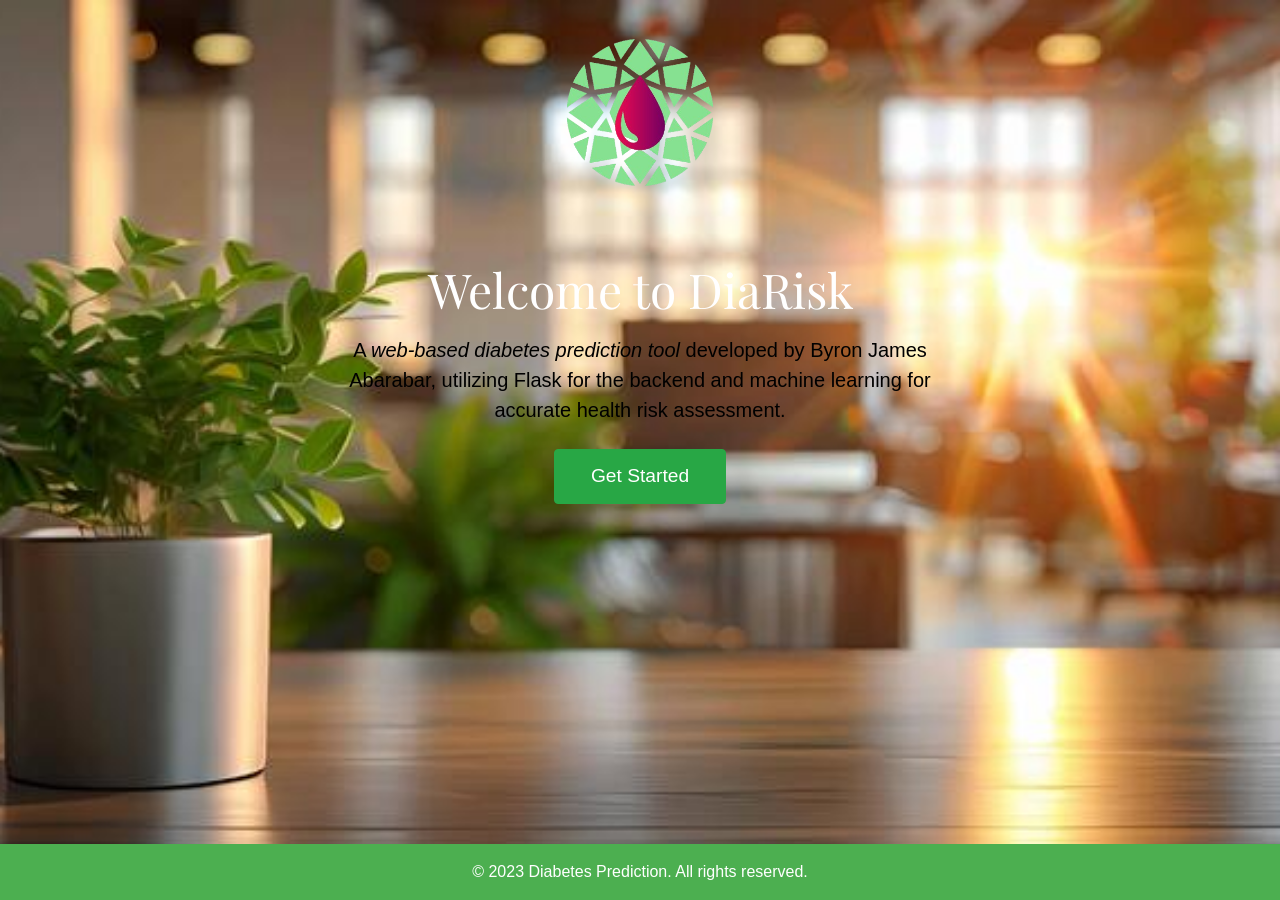
<file: templates/index.html>
<!DOCTYPE html>
<html lang="en">
<head>
    <meta charset="UTF-8">
    <meta name="viewport" content="width=device-width, initial-scale=1.0">
    <title>Welcome | Diabetes Prediction</title>
    <link rel="stylesheet" href="https://cdn.jsdelivr.net/npm/bootstrap@4.3.1/dist/css/bootstrap.min.css"
          integrity="sha384-ggOyR0iXCbMQv3Xipma34MD+dH/1fQ784/j6cY/iJTQUOhcWr7x9JvoRxT2MZw1T"
          crossorigin="anonymous">
    <!-- Google Fonts: Playfair Display -->
    <link href="https://fonts.googleapis.com/css?family=Playfair+Display&display=swap" rel="stylesheet">
    <link rel="stylesheet" href="../static/css/homeStyles.css">
    <link rel="icon" type="image/x-icon" href="/static/img/favicon.png"
</head>
<body>
    <div class="container text-center">
        <img src="/static/img/logo2.png" id="logo" alt="Logo">
        <h1 class="landing-header mt-3 mb-3">Welcome to DiaRisk</h1>
        <p class="landing-subtext mb-4">
          A <i>web-based diabetes prediction tool</i> developed by Byron James Abarabar, utilizing Flask for the backend and machine learning for accurate health risk assessment.
        </p>
        <a href="form" class="btn btn-success btn-cta mb-5">Get Started</a>
    </div>
    <footer>
        &copy; 2023 Diabetes Prediction. All rights reserved.
    </footer>
</body>
</html>
</file>
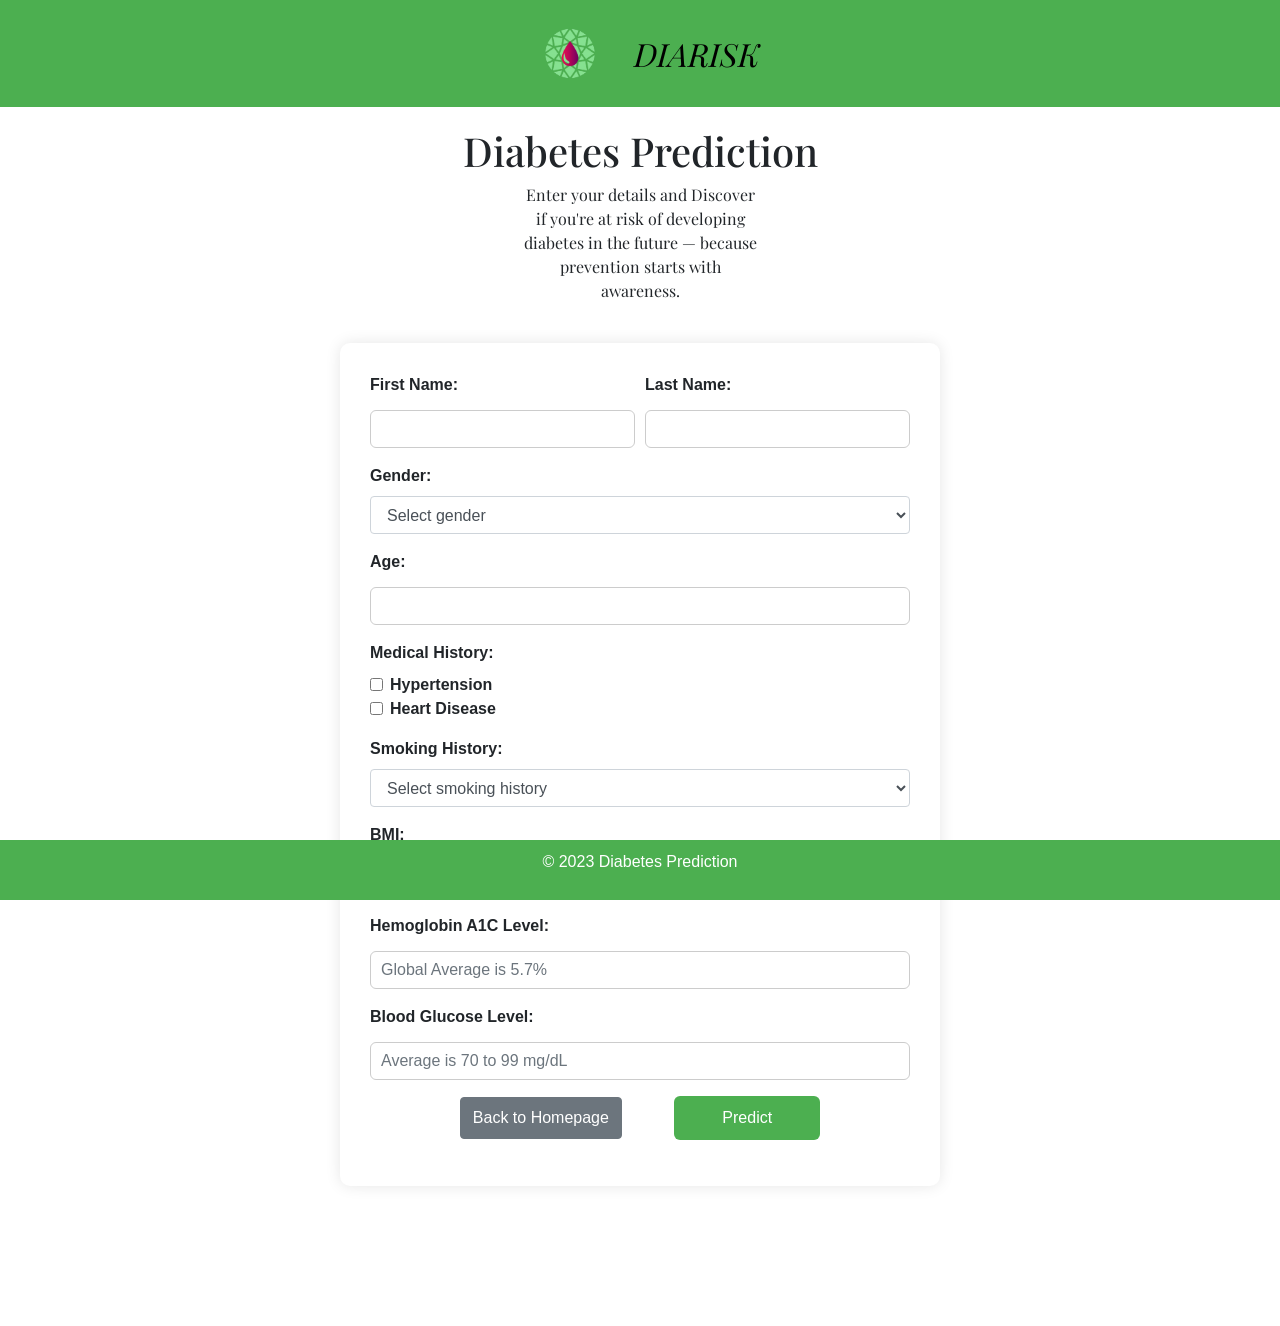
<file: templates/form.html>
<!DOCTYPE html>
<html lang="en">
<head>
    <meta charset="UTF-8">
    <meta name="viewport" content="width=device-width, initial-scale=1.0">
    <title>Diabetes Prediction</title>
    <link rel="stylesheet" href="/static/css/formStyles.css">
    <link rel="stylesheet" href="https://cdn.jsdelivr.net/npm/bootstrap@4.3.1/dist/css/bootstrap.min.css"
          integrity="sha384-ggOyR0iXCbMQv3Xipma34MD+dH/1fQ784/j6cY/iJTQUOhcWr7x9JvoRxT2MZw1T"
          crossorigin="anonymous">
    <!-- Google Fonts: Playfair Display -->
    <link href="https://fonts.googleapis.com/css?family=Playfair+Display&display=swap" rel="stylesheet">
    <link rel="icon" type="image/x-icon" href="/static/img/favicon.png"> <!-- Add closing angle bracket -->
</head>
<body>
<header>
    <img src="/static/img/logo2.png" id="logo" alt="Logo">
    <span id="topText">DIARISK</span>
</header>

<main>
    <h1>Diabetes Prediction</h1>
    <p class="desc">Enter your details and Discover if you're at risk of developing diabetes in the future — because prevention starts with awareness.</p>
    <form action="/predict" method="post">
        <div class="form-row">
            <div class="form-group col-md-6">
                <label for="firstname">First Name:</label>
                <input type="text" class="form-control" id="firstname" name="firstname" required>
            </div>
            <div class="form-group col-md-6">
                <label for="lastname">Last Name:</label>
                <input type="text" class="form-control" id="lastname" name="lastname" required>
            </div>
        </div>

        <div class="form-group">
            <label for="gender">Gender:</label>
            <select class="form-control" id="gender" name="gender" required>
                <option value="" disabled selected>Select gender</option>
                <option value="Male">Male</option>
                <option value="Female">Female</option>
            </select>
        </div>

        <div class="form-group">
            <label for="age">Age:</label>
            <input type="number" class="form-control" id="age" name="age" min="0" required>
        </div>

        <div class="form-group">
            <label>Medical History:</label>
            <div class="form-check">
                <input class="form-check-input" type="checkbox" id="hypertension" name="hypertension">
                <label class="form-check-label" for="hypertension">Hypertension</label>
            </div>
            <div class="form-check">
                <input class="form-check-input" type="checkbox" id="heart_disease" name="heart_disease">
                <label class="form-check-label" for="heart_disease">Heart Disease</label>
            </div>
        </div>

        <div class="form-group">
            <label for="smoking_history">Smoking History:</label>
            <select class="form-control" id="smoking_history" name="smoking_history" required>
                <option value="" disabled selected>Select smoking history</option>
                <option value="never">Never</option>
                <option value="No info">No info</option>
                <option value="current">Current</option>
            </select>
        </div>

        <div class="form-group">
            <label for="bmi">BMI:</label>
            <input placeholder="The average BMI for an adult is 18.5 and 25" type="number" class="form-control" id="bmi" name="bmi" step="1" required>
        </div>

        <div class="form-group">
            <label for="HbA1c_level">Hemoglobin A1C Level:</label>
            <input placeholder="Global Average is 5.7%" type="number" class="form-control" id="HbA1c_level" name="HbA1c_level" step="0.1" required>
        </div>

        <div class="form-group">
            <label for="blood_glucose_level">Blood Glucose Level:</label>
            <input placeholder="Average is 70 to 99 mg/dL" type="number" class="form-control" id="blood_glucose_level" name="blood_glucose_level" required>
        </div>

        <div class="form-group text-center">
            <a href="/" class="btn btn-secondary py-2 mr-5">Back to Homepage</a>
            <input type="submit" class="btn btn-success px-5" value="Predict">

        </div>
        
    </form>
</main>

<footer>
    <p>&copy; 2023 Diabetes Prediction</p>
</footer>
</body>
</html>
</file>
<file: static/css/homeStyles.css>
body {
    background: #f4f4f9;
    min-height: 100vh;
    display: flex;
    flex-direction: column;
    background-image: url('../img/background.jpg');
    background-size: cover;
    background-position: center;
    background-repeat: no-repeat;
}
.landing-header {
    font-family: 'Playfair Display', serif;
    font-size: 3rem;
    margin-top: 60px;
    color: white;
    font-weight: 100;
}
.landing-subtext {
    font-size: 1.25rem;
    margin-bottom: 30px;
    color: #000000;
    padding-inline: 250px;
}
.btn-cta {
    font-size: 1.2rem;
    padding: 12px 36px;
}
footer {
    margin-top: auto;
    background: #4CAF50;
    color: white;
    text-align: center;
    padding: 16px 0;
}
#logo {
    width: 300px;
    height: auto;
    margin-bottom: 20px;
}
</file>
<file: static/css/formStyles.css>
body {
  font-family: Arial, sans-serif;
  margin: 0;
  padding: 0;
  background-color: #f4f4f9;
}

header {
  background-color: #4CAF50;
  color: white;
  text-align: center;
  padding: 1em;
}

main {
  padding: 20px;
}

h1 {
  text-align: center;
  font-family: 'Playfair Display', serif;
  margin-bottom: 10px;
}

form {
  max-width: 600px;
  margin: 0 auto;
  background: white;
  padding: 30px;
  border-radius: 10px;
  box-shadow: 0 0 15px rgba(0, 0, 0, 0.1);
  margin-bottom: 120px;
}

.form-group {
  margin-bottom: 20px;
  
}

label {
  font-weight: bold;
}

input[type="text"],
input[type="number"],
select {
  width: 100%;
  padding: 10px;
  margin-top: 5px;
  border: 1px solid #ccc;
  border-radius: 6px;
  font-size: 1rem;
}

input[type="submit"] {
  background-color: #4CAF50;
  color: white;
  padding: 10px 20px;
  border: none;
  border-radius: 6px;
  cursor: pointer;
  font-size: 1rem;
}

input[type="submit"]:hover {
  background-color: #45a049;
}

footer {
  text-align: center;
  padding: 10px;
  background-color: #4CAF50;
  color: white;
  position: fixed;
  width: 100%;
  bottom: 0;
}

#logo {
  width: 100px;
  height: auto;
} 

#topText {
  font-size: 2rem;
  vertical-align: middle;
  margin-left: 10px;
  font-family: 'Playfair Display', serif;
  font-style: italic;
  color: rgb(0, 0, 0);
}

.desc{
  text-align: center;
  margin-bottom: 40px;
  padding-inline: 500px;
  font-family: 'Playfair Display', serif;;

}
.result-box {
  max-width: 700px;
  margin: 100px auto;
  padding: 40px;
  border-radius: 15px;
  background-color: #f8f9fa;
  box-shadow: 0 10px 25px rgba(0, 0, 0, 0.15);
}
</file>
